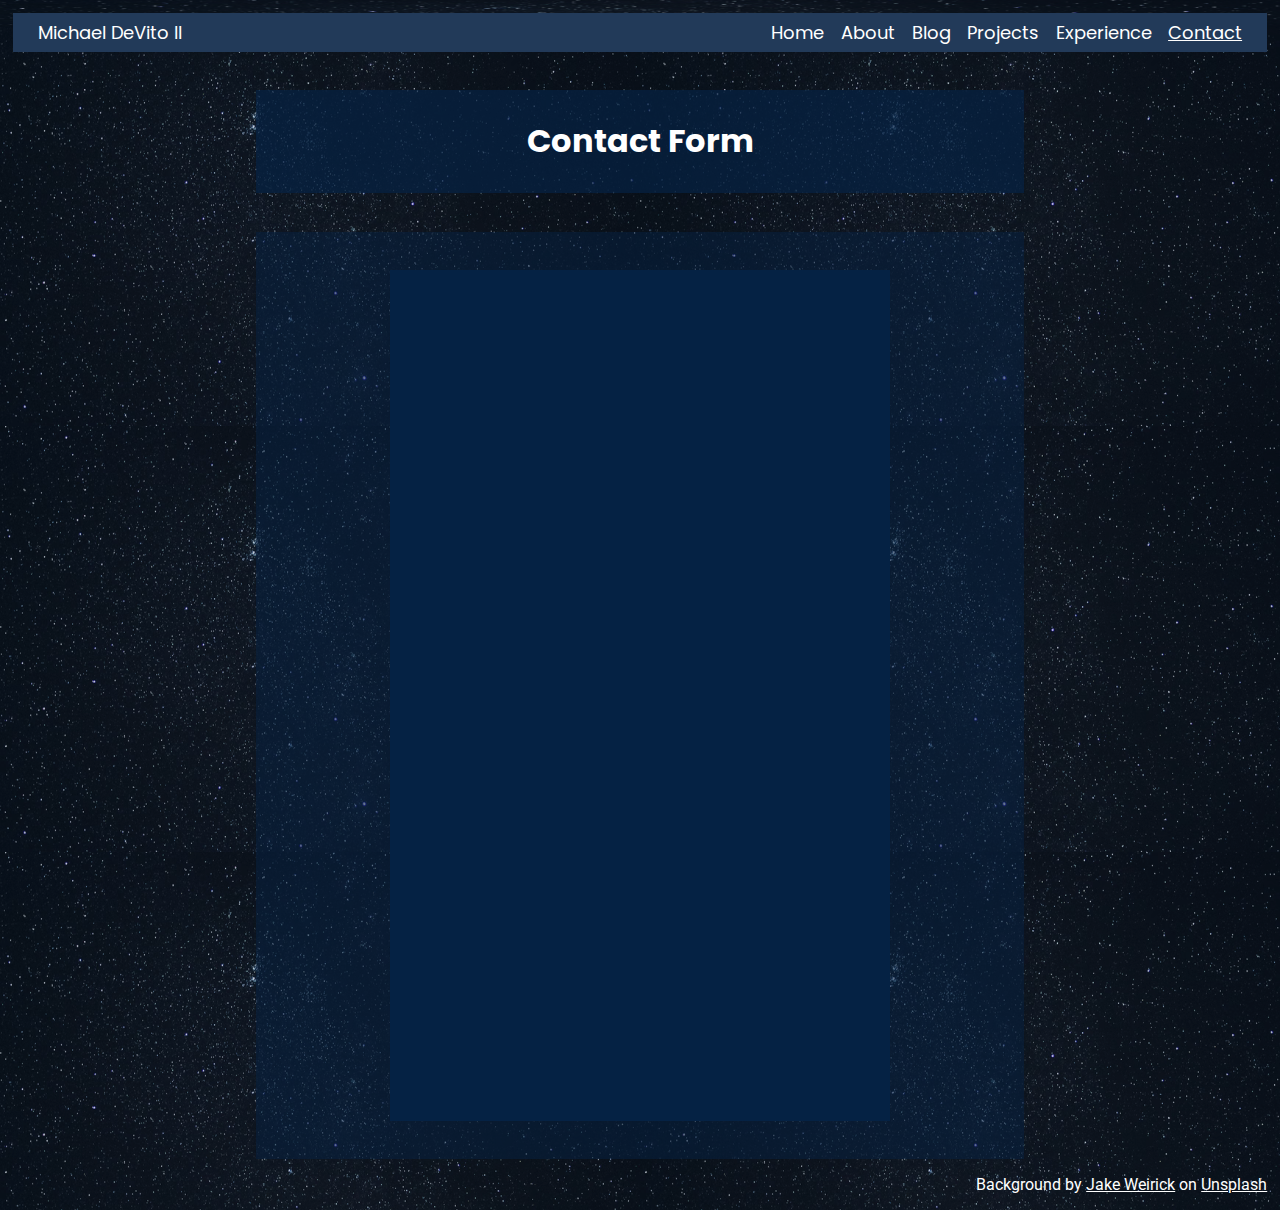
<file: contact.html>
<!-- Michael DeVito II -->

<!DOCTYPE html>
<html lang='en'>
    <head>

        <!-- Meta for the character set -->
        <meta charset="utf-8">

        <!-- Title and linking external CSS -->
        <title>MDeVito - Contact</title>
        <link href="css/styles.css" type="text/css" rel="stylesheet">
        <link href="css/contact_styles.css" type="text/css" rel="stylesheet">


        <!-- Linking cool fonts I found from Google (code from Google) -->
        <link rel="preconnect" href="https://fonts.googleapis.com">
        <link rel="preconnect" href="https://fonts.gstatic.com" crossorigin>
        <link href="https://fonts.googleapis.com/css2?family=Poppins:ital,wght@0,100;0,200;0,300;0,400;0,500;0,600;0,700;0,800;0,900;1,100;1,200;1,300;1,400;1,500;1,600;1,700;1,800;1,900&family=Roboto:ital,wght@0,100..900;1,100..900&display=swap" rel="stylesheet">
   

    </head>
    <body>  
        <div class="container">

            <div class="header_background"><img src="media/background.png" alt="Background"></div>

            <div class="header">

                <div class="name_header">
                    <a href="index.html" title="Back to Homepage" class="poppins-font">Michael DeVito II</a>
                </div>

                <div class="icons_header">
                    <nav>
                        <a href="index.html" class="poppins-font">Home</a>
                        <a href="about.html" class="poppins-font">About</a>
                        <a href="blog.html" class="poppins-font">Blog</a>
                        <a href="projects.html" class="poppins-font">Projects</a>
                        <a href="experience.html" class="poppins-font">Experience</a>
                        <a href="contact.html" class="poppins-font" id="current">Contact</a>
                    </nav>
                </div>

            </div>
            <div class="main_content">


                <div class="title">
                    <h1 class="poppins-font">Contact Form</h1>
                </div>

                <div class="contact_form">

                    <div class="iframe">

                        <iframe src="https://docs.google.com/forms/d/e/1FAIpQLSfrHRuILFHTWdlCtchIMt7HzGp6D28dLkMBYFhTbDO_QgQoWw/viewform?embedded=true" 
                        width="640" height="811">Loading…</iframe>
                    
                    </div>
                    
                </div>

            </div> 

            <footer class="roboto-font">
                <p>Background by <a title="Jake Weirick on Unsplash" href="https://unsplash.com/@weirick?utm_content=creditCopyText&utm_medium=referral&utm_source=unsplash">Jake Weirick</a> on <a title="Unsplash" href="https://unsplash.com/photos/the-night-sky-is-filled-with-stars-Q_RBVFFXR_g?utm_content=creditCopyText&utm_medium=referral&utm_source=unsplash">Unsplash</a></p>
            </footer>

        </div>

    </body>
</html>
</file>
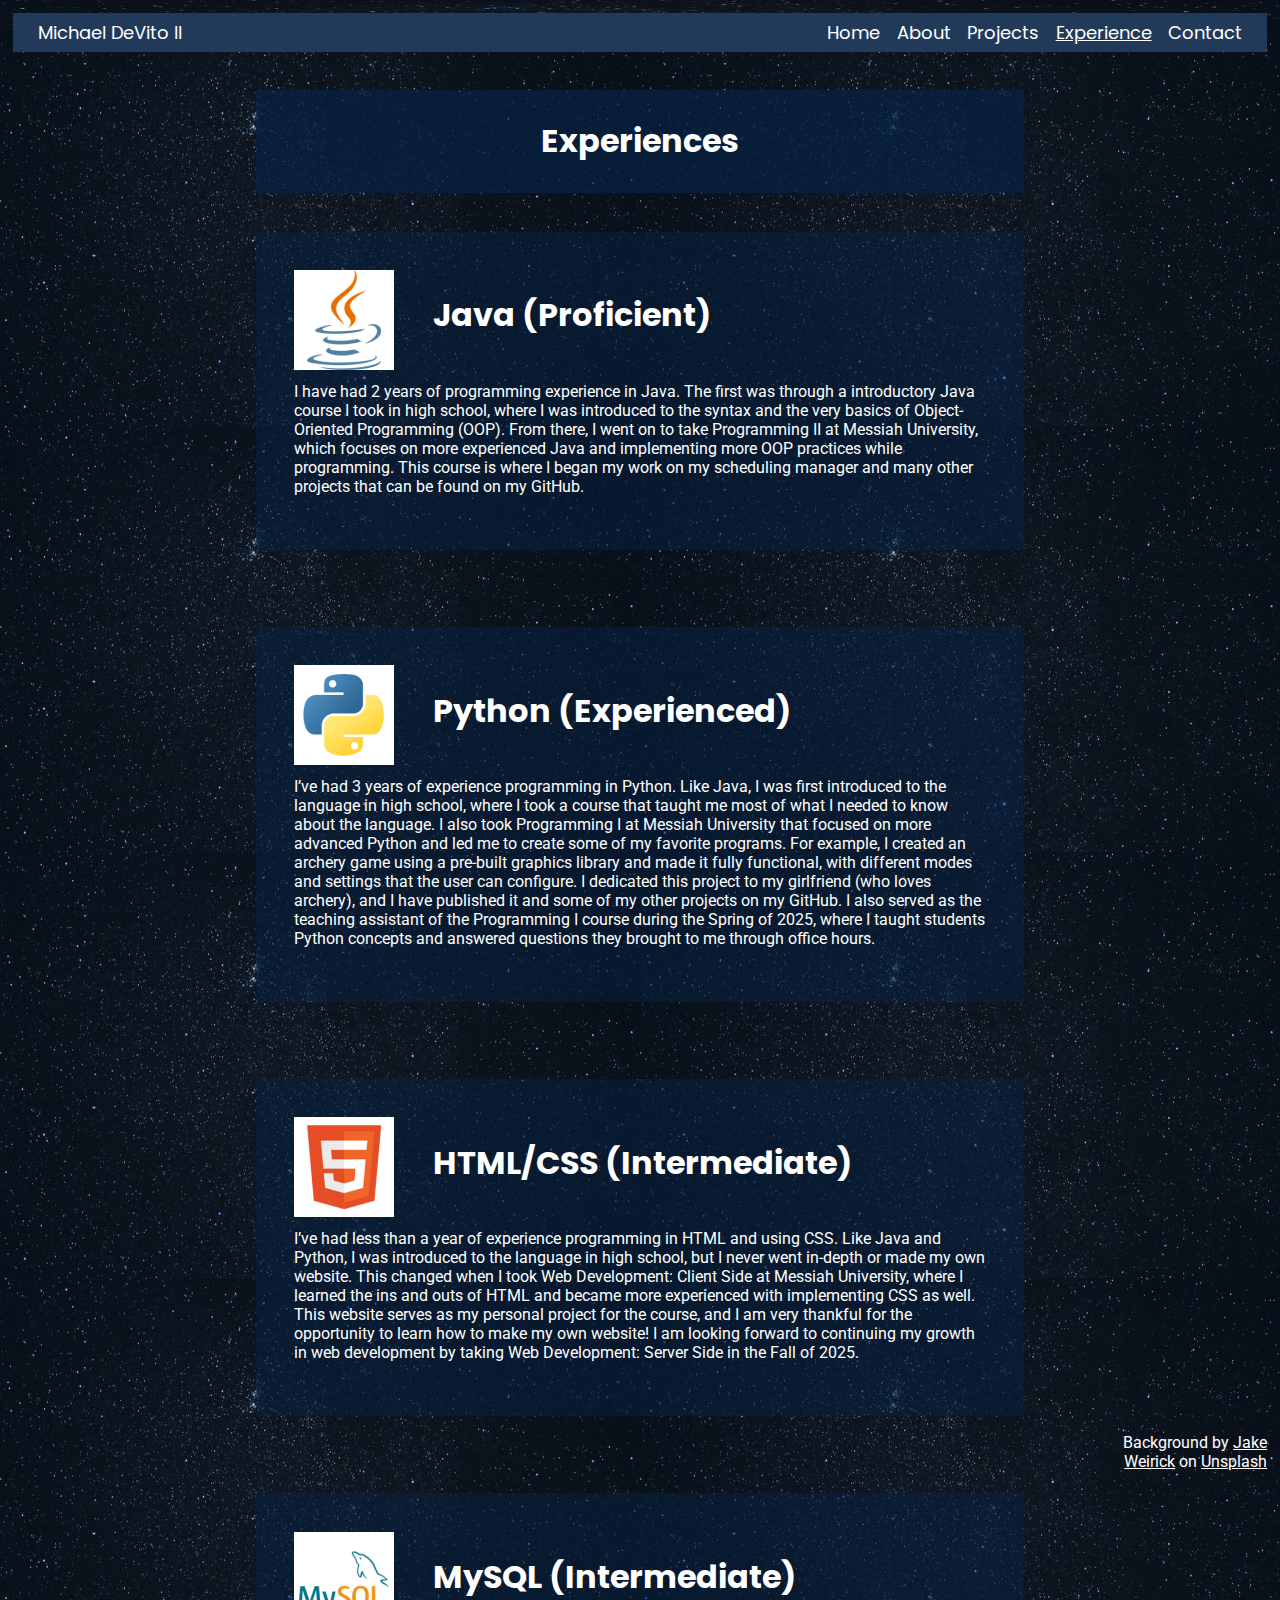
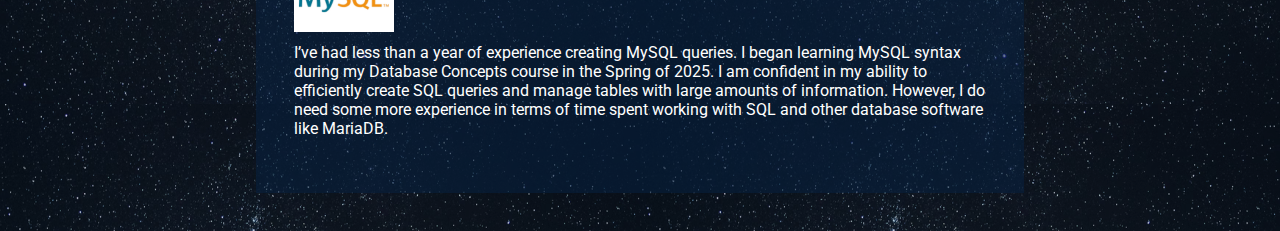
<file: experience.html>
<!-- Michael DeVito II -->

<!DOCTYPE html>
<html lang='en'>
    <head>

        <!-- Meta for the character set -->
        <meta charset="utf-8">

        <!-- Title and linking external CSS -->
        <title>MDevito - Experience</title>
        <link href="css/styles.css" type="text/css" rel="stylesheet">
        <link href="css/experience_styles.css" type="text/css" rel="stylesheet">
        
        <!-- Linking cool fonts I found from Google (code from Google) -->
        <link rel="preconnect" href="https://fonts.googleapis.com">
        <link rel="preconnect" href="https://fonts.gstatic.com" crossorigin>
        <link href="https://fonts.googleapis.com/css2?family=Poppins:ital,wght@0,100;0,200;0,300;0,400;0,500;0,600;0,700;0,800;0,900;1,100;1,200;1,300;1,400;1,500;1,600;1,700;1,800;1,900&family=Roboto:ital,wght@0,100..900;1,100..900&display=swap" rel="stylesheet">
   

    </head>
    <body>  
        <div class="container">

            <div class="header_background">
                <img src="media/background.png" alt="Background">
            </div>

            <div class="header">

                <div class="name_header">
                    <a href="index.html" title="Back to Homepage" class="poppins-font">Michael DeVito II</a>
                </div>

                <div class="icons_header">
                    <nav>
                        <a href="index.html" class="poppins-font">Home</a>
                        <a href="about.html" class="poppins-font">About</a>
                        <a href="projects.html" class="poppins-font">Projects</a>
                        <a href="experience.html" class="poppins-font" id="current">Experience</a>
                        <a href="contact.html" class="poppins-font">Contact</a>
                    </nav>
                </div>

                <div class="top_text">

                </div>

            </div>


            <div class="main_content">

                <div class="resources_title">
                    <h1 class="poppins-font">Experiences</h1>
                </div>

                <div class="all_resources">

                    <div class="resource" id="java"> <!-- Java -->

                        <div class="resource_image">
                            <img src="media/experience/java.png" alt="Java Logo">
                        </div>
    
                        <div class="resource_text">
                            <h1 class="poppins-font">Java (Proficient)</h1>
                            <p class="roboto-font">
                                I have had 2 years of programming experience in Java. The first was through a introductory Java course I took in high school, where I was introduced to the syntax and the very basics of Object-Oriented Programming (OOP). From there, I went on to take Programming II at Messiah University, which focuses on more experienced Java and implementing more OOP practices while programming. This course is where I began my work on my scheduling manager and many other projects that can be found on my GitHub.
                            </p>
                            
                        </div>
    
                    </div>

                    <div class="resource" id="python"> <!-- Python -->

                        <div class="resource_image">
                            <img src="media/experience/python.png" alt="Python Logo">
                        </div>
    
                        <div class="resource_text">
                            <h1 class="poppins-font">Python (Experienced)</h1>
                            <p class="roboto-font">
                                I’ve had 3 years of experience programming in Python. Like Java, I was first introduced to the language in high school, where I took a course that taught me most of what I needed to know about the language. I also took Programming I at Messiah University that focused on more advanced Python and led me to create some of my favorite programs. For example, I created an archery game using a pre-built graphics library and made it fully functional, with different modes and settings that the user can configure. I dedicated this project to my girlfriend (who loves archery), and I have published it and some of my other projects on my GitHub. I also served as the teaching assistant of the Programming I course during the Spring of 2025, where I taught students Python concepts and answered questions they brought to me through office hours.
                            </p>
                            
                        </div>
    
                    </div>

                    <div class="resource" id="html/css"> <!-- HTML/CSS -->

                        <div class="resource_image">
                            <img src="media/experience/html.png" alt="HTML/CSS Logos">
                        </div>
    
                        <div class="resource_text">
                            <h1 class="poppins-font">HTML/CSS (Intermediate)</h1>
                            <p class="roboto-font">
                                I’ve had less than a year of experience programming in HTML and using CSS. Like Java and Python, I was introduced to the language in high school, but I never went in-depth or made my own website. This changed when I took Web Development: Client Side at Messiah University, where I learned the ins and outs of HTML and became more experienced with implementing CSS as well. This website serves as my personal project for the course, and I am very thankful for the opportunity to learn how to make my own website! I am looking forward to continuing my growth in web development by taking Web Development: Server Side in the Fall of 2025.
                            </p>
                            
                        </div>
    
                    </div>

                    <div class="resource" id="mysql"> <!-- MySQL -->

                        <div class="resource_image">
                            <img src="media/experience/mysql.png" alt="MySQL Logo">
                        </div>
    
                        <div class="resource_text">
                            <h1 class="poppins-font">MySQL (Intermediate)</h1>
                            <p class="roboto-font">
                                I’ve had less than a year of experience creating MySQL queries. I began learning MySQL syntax during my Database Concepts course in the Spring of 2025. I am confident in my ability to efficiently create SQL queries and manage tables with large amounts of information. However, I do need some more experience in terms of time spent working with SQL and other database software like MariaDB.
                            </p>
                            
                        </div>
    
                    </div>

                </div>

                <div class="resources_footer">
                    <h1 class="poppins-font">More coming soon...</h1>
                </div>

            </div>

            <footer class="roboto-font">
                <p>Background by <a title="Jake Weirick on Unsplash" href="https://unsplash.com/@weirick?utm_content=creditCopyText&utm_medium=referral&utm_source=unsplash">Jake Weirick</a> on <a title="Unsplash" href="https://unsplash.com/photos/the-night-sky-is-filled-with-stars-Q_RBVFFXR_g?utm_content=creditCopyText&utm_medium=referral&utm_source=unsplash">Unsplash</a></p>
            </footer>

        </div>

    </body>
</html>
</file>
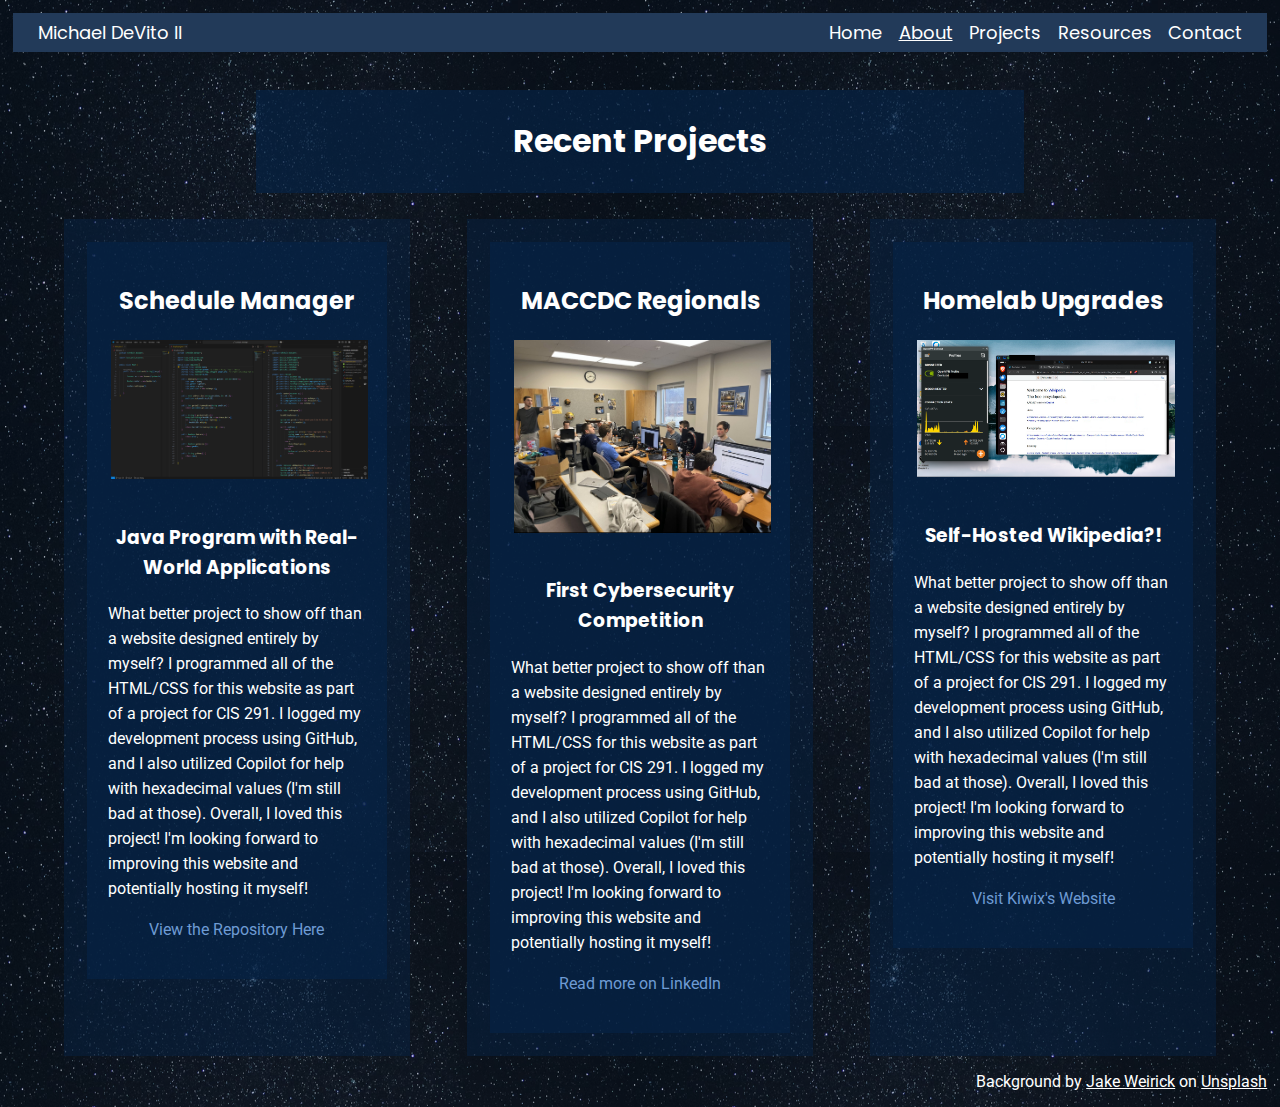
<file: projects.html>
<!-- Michael DeVito II -->

<!DOCTYPE html>
<html lang='en'>
    <head>

        <!-- Meta for the character set -->
        <meta charset="utf-8">

        <!-- Title and linking external CSS -->
        <title>MDevito - About Me</title>
        <link href="css/styles.css" type="text/css" rel="stylesheet">
        <link href="css/projects_styles.css" type="text/css" rel="stylesheet">
        
        <!-- Linking cool fonts I found from Google (code from Google) -->
        <link rel="preconnect" href="https://fonts.googleapis.com">
        <link rel="preconnect" href="https://fonts.gstatic.com" crossorigin>
        <link href="https://fonts.googleapis.com/css2?family=Poppins:ital,wght@0,100;0,200;0,300;0,400;0,500;0,600;0,700;0,800;0,900;1,100;1,200;1,300;1,400;1,500;1,600;1,700;1,800;1,900&family=Roboto:ital,wght@0,100..900;1,100..900&display=swap" rel="stylesheet">
   

    </head>
    <body>  
        <div class="container">
            <div class="header">

                <div class="name_header">
                    <a href="index.html" title="Back to Homepage" class="poppins-font">Michael DeVito II</a>
                </div>

                <div class="icons_header">
                    <nav>
                        <a href="index.html" class="poppins-font">Home</a>
                        <a href="about.html" class="poppins-font" id="current">About</a>
                        <a href="projects.html" class="poppins-font">Projects</a>
                        <a href="resources.html" class="poppins-font">Resources</a>
                        <a href="contact.html" class="poppins-font">Contact</a>
                    </nav>
                </div>

                <div class="top_text">

                </div>

            </div>
            <div class="main_content">

                <div class="project_intro">
                    <h1 class="poppins-font">Recent Projects</h1>
                </div>

                <div class="project">

                    <div class="featured_project">
    
                        <div class="project_image">
                            <h2 class="poppins-font">Schedule Manager</h2>
                            <img src="media/projects/scheduler.png" alt="An image of my scheduling program, written in Java">
                        </div>

                        <div class="project_description">                            
                            <h3 class="poppins-font">Java Program with Real-World Applications</h3>
                            <p class="roboto-font">
                                What better project to show off than a website designed entirely by myself? I programmed all of the HTML/CSS for this website as part of a project for CIS 291.
                                I logged my development process using GitHub, and I also utilized Copilot for help with hexadecimal values (I'm still bad at those). Overall, I loved this project!
                                I'm looking forward to improving this website and potentially hosting it myself!
                            </p>
                            <a target="_blank" title="Personal Website Repository" href="https://github.com/mdevitoii/Personal-Website"><p class="roboto-font" style="color: #6e9bd4;">View the Repository Here</p></a>
                        </div>

                    </div>

                    <div class="featured_project">
    
                        <div class="project_image">
                            <h2 class="poppins-font">MACCDC Regionals</h2>
                            <img src="media/projects/ccdc.jpg" alt="An image of my team in our competition room for qualifiers">
                        </div>

                        <div class="project_description">                            
                            <h3 class="poppins-font">First Cybersecurity Competition</h3>
                            <p class="roboto-font">
                                What better project to show off than a website designed entirely by myself? I programmed all of the HTML/CSS for this website as part of a project for CIS 291.
                                I logged my development process using GitHub, and I also utilized Copilot for help with hexadecimal values (I'm still bad at those). Overall, I loved this project!
                                I'm looking forward to improving this website and potentially hosting it myself!
                            </p>
                            <a target="_blank" title="LinkedIn Post" href="https://www.linkedin.com/posts/michael-devito-ii_on-january-18th-messiah-universitys-ccdc-activity-7289151465179250689-38BN?utm_source=share&utm_medium=member_desktop&rcm=ACoAAEh1rYsBvgVSnqjxkog0nDVZ74DANQs84BE"><p class="roboto-font" style="color: #6e9bd4;">Read more on LinkedIn</p></a>
                        </div>

                    </div>

                    <div class="featured_project">
    
                        <div class="project_image">
                            <h2 class="poppins-font">Homelab Upgrades</h2>
                            <img src="media/projects/homelab.png" alt="An image of my computer remotely connected to my homelab">
                        </div>

                        <div class="project_description">                            
                            <h3 class="poppins-font">Self-Hosted Wikipedia?!</h3>
                            <p class="roboto-font">
                                What better project to show off than a website designed entirely by myself? I programmed all of the HTML/CSS for this website as part of a project for CIS 291.
                                I logged my development process using GitHub, and I also utilized Copilot for help with hexadecimal values (I'm still bad at those). Overall, I loved this project!
                                I'm looking forward to improving this website and potentially hosting it myself!
                            </p>
                            <a target="_blank" title="Kiwix Website" href="https://kiwix.org/en/"><p class="roboto-font" style="color: #6e9bd4;">Visit Kiwix's Website</p></a>
                        </div>

                    </div>

                </div>

        

            </div>

            <footer class="roboto-font">
                <p>Background by <a title="Jake Weirick on Unsplash" href="https://unsplash.com/@weirick?utm_content=creditCopyText&utm_medium=referral&utm_source=unsplash">Jake Weirick</a> on <a title="Unsplash" href="https://unsplash.com/photos/the-night-sky-is-filled-with-stars-Q_RBVFFXR_g?utm_content=creditCopyText&utm_medium=referral&utm_source=unsplash">Unsplash</a></p>
            </footer>

        </div>

    </body>
</html>
</file>
<file: css/styles.css>
/* Michael DeVito II */

.poppins-font {
    font-family: Poppins;
    color: white;
}
.roboto-font {
    font-family: Roboto;
    color: white;
}

body {
    padding: 0;
    margin: 0;
    background-image: url("../media/background.png");
    background-repeat: repeat;
    background-color: #0B131E;
}

.header_background {
    padding: 0;
    margin: 0;
}

.header_background img {
    text-align: center;
    padding: 0;
    margin: 0;
    width: 100%; /* Make it span the full width */
    position: fixed;/* Ensure the image covers the entire div */
    height: 3%;
    z-index: 3;
}

.header {
    padding-bottom: 0%;
    margin: 1%;
    position: fixed;
    width: 98%;
    background-color: #223A59;
    z-index: 3;
}

.header a {
    text-decoration: none;
    color: white;
}

.header a:hover {
    text-decoration: underline;
}

.header a:active {
    text-decoration: underline;
    color: #031930;
}

.name_header {
    background-color: #223A59;
    float: left;
    padding: 0.5% 2%;
    font-size: 18px;
}

.icons_header {
    background-color: #223A59;
    text-align: right;
    font-size: 18px;
    padding: 0.5% 2%;
}

.icons_header a {
    padding-left: 1%;
}

#current {
    text-decoration: underline;
}

.main_content {
    padding-top: 3%;
    z-index: 1;
}

.introduction {
    float: left;
    width: 60%;
    padding: 3% 5%;
    display: flex;
}


.intro_image {
    background-color: rgba(5,34,68,0.5);
    float: left;
    padding: 7% 0 7% 8%;
    opacity: 1;
    width: auto;
    max-width: 100%;
    box-sizing: border-box;
    display: flex;
    align-items: center;
    justify-content: center;
}

.intro_image img {
    max-width: 300px;
    height: auto;
    border-radius: 55%;
}

.intro_text {
    background-color: rgba(5,34,68,0.5);
    padding: 5%;
}

.intro_text img {
    padding-top: 15%;
    width: 150px;
}

.intro_text #linkedin {
    padding-left: 2%;
}

.sidebar {
    float: right;
    width: 20%;
    padding: 3% 5% 5% 5%;
    display: flex;
}

.featured_project {
    background-color: rgba(5,34,68,0.5);
    padding: 5%;
    flex: auto;
}

.project_image {
    background-color: rgba(5,34,68,0.7);
    padding: 2%;
    text-align: center;
    flex: auto;
}

.project_image img {
    width: 300px;
    height: 100%;
    padding: 1%;
    max-width: 100%;
}

.project_description {
    background-color: rgba(5,34,68,0.7);
    padding: 5%;
}

.project_description p {
    line-height: 25px;
}

.project_description h3 {
    line-height: 10px;
    text-align: center;
}

.project_description a {
    color: #223A59;;
    text-decoration: none;
    text-align: center;
}

.project_description a:hover {
    text-decoration: underline;
}

.project_description a:active {
    text-decoration: underline;
    color: #031930;
}

.app_library {
    padding: 2% 2% 2% 5%;
    float: left;
    display: flex;
    width: 60%;
}

.apps {
    background-color: rgba(5,34,68,0.5);
    text-align: center;
    height: 100px;
    width: 100%;
    padding: 1% 3% 7% 3%;
}

.apps h2 {
    padding: 0 0 1% 0;
    margin: 0;
}

.apps a {
    margin: 0 2.5%;
}

a.buttonJava {
    height: 100px;
    background-image: url(../media/apps/java.png);
    text-indent: -9999px;
    display: inline-block;
    width: 100px;
    background-position: 0px 0px;
}

a.buttonJava:hover {
    background-position: 0px -100px;
}

a.buttonPython {
    height: 100px;
    background-image: url(../media/apps/python.png);
    text-indent: -9999px;
    display: inline-block;
    width: 100px;
    background-position: 0px 0px;
}

a.buttonPython:hover {
    background-position: 0px -100px;
}

a.buttonHTML {
    height: 100px;
    background-image: url(../media/apps/html.png);
    text-indent: -9999px;
    display: inline-block;
    width: 100px;
    background-position: 0px 0px;
}

a.buttonHTML:hover {
    background-position: 0px -100px;
}

a.buttonCSS {
    height: 100px;
    background-image: url(../media/apps/css.png);
    text-indent: -9999px;
    display: inline-block;
    width: 100px;
    background-position: 0px 0px;
}

a.buttonCSS:hover {
    background-position: 0px -100px;
}

a.buttonSQL {
    height: 100px;
    background-image: url(../media/apps/sql.png);
    text-indent: -9999px;
    display: inline-block;
    width: 100px;
    background-position: 0px 0px;
}

a.buttonSQL:hover {
    background-position: 0px -100px;
}

footer {
    position: relative;
    bottom: 0;
    right: 0;
    text-align: right;
    padding-right: 1%;
}

footer a {
    color: white;
}
</file>
<file: css/contact_styles.css>
.title {
    text-align: center;
    margin: 4% 20% 0 20%;
    padding: 0.5% 0;
    background-color: rgba(5,34,68,0.7);
}

.contact_form {
    align-items: center;
    width: 60%; /* Ensure the width is defined */
    padding: 3% 0%;
    background-color: rgba(5,34,68,0.5);
    margin: 0 auto; 
    margin-top: 3%;
}
.iframe {
    background-color: rgba(5,34,68,1);
    display: flex; /* Enables Flexbox */
    justify-content: center; /* Centers the iframe horizontally */
    align-items: center; /* Centers the iframe vertically */
    margin: 0 auto; /* Centers the .iframe div itself horizontally if needed */
    padding: 20px; /* Optional: Add padding around the iframe */
    width: 60%; /* Adjust width as needed */
}

.iframe iframe {
    max-width: 100%; /* Ensures the iframe doesn't exceed the parent width */
    border: none; /* Removes the border for a cleaner look */
}
</file>
<file: css/experience_styles.css>
.resources_title {
    text-align: center;
    margin: 4% 20% 0 20%;
    padding: 0.5% 0;
    background-color: rgba(5,34,68,0.7);
}

.resource {
    float: left;
    width: 60%;
    padding: 3% 5%;
    padding-left: 20%;
    display: block;
}

.resource_image {
    float: left;
    padding: 5%;
    padding-bottom: 0;
    opacity: 1;
}

.resource_image img {
    width: 100px;
    border-radius: 0;
}

.resource_text {
    background-color: rgba(5,34,68,0.5);
    padding: 5%;
}

.resource_text p {
    padding-top: 3%;
}

.resources_footer {
    text-align: center;
    margin: 80% 20% 0 20%;
    padding: 0.5% 0;
    background-color: rgba(5,34,68,0.7);
    overflow: hidden;
}
</file>
<file: css/projects_styles.css>
.project_intro {
    text-align: center;
    margin: 4% 20% 0 20%;
    padding: 0.5% 0;
    background-color: rgba(5,34,68,0.7);
}

.project {
    padding: 2% 5% 0 5%;
    display: flex;
    justify-content: space-between;
    flex-wrap: wrap;
    gap: 20px;
}

.featured_project {
    max-width: 30%;
    box-sizing: border-box;
    padding: 2%;
}

.project_image, .project_description {
    padding: 7%;
}

.project_image {
    padding-bottom: 0;
}

.project_image img {
    width: 500px;
    max-width: 100%;
    padding-bottom: 0;
}

.project_description h3 {
    line-height: 30px;
    text-align: center;
    padding-top: 0;
}
</file>
